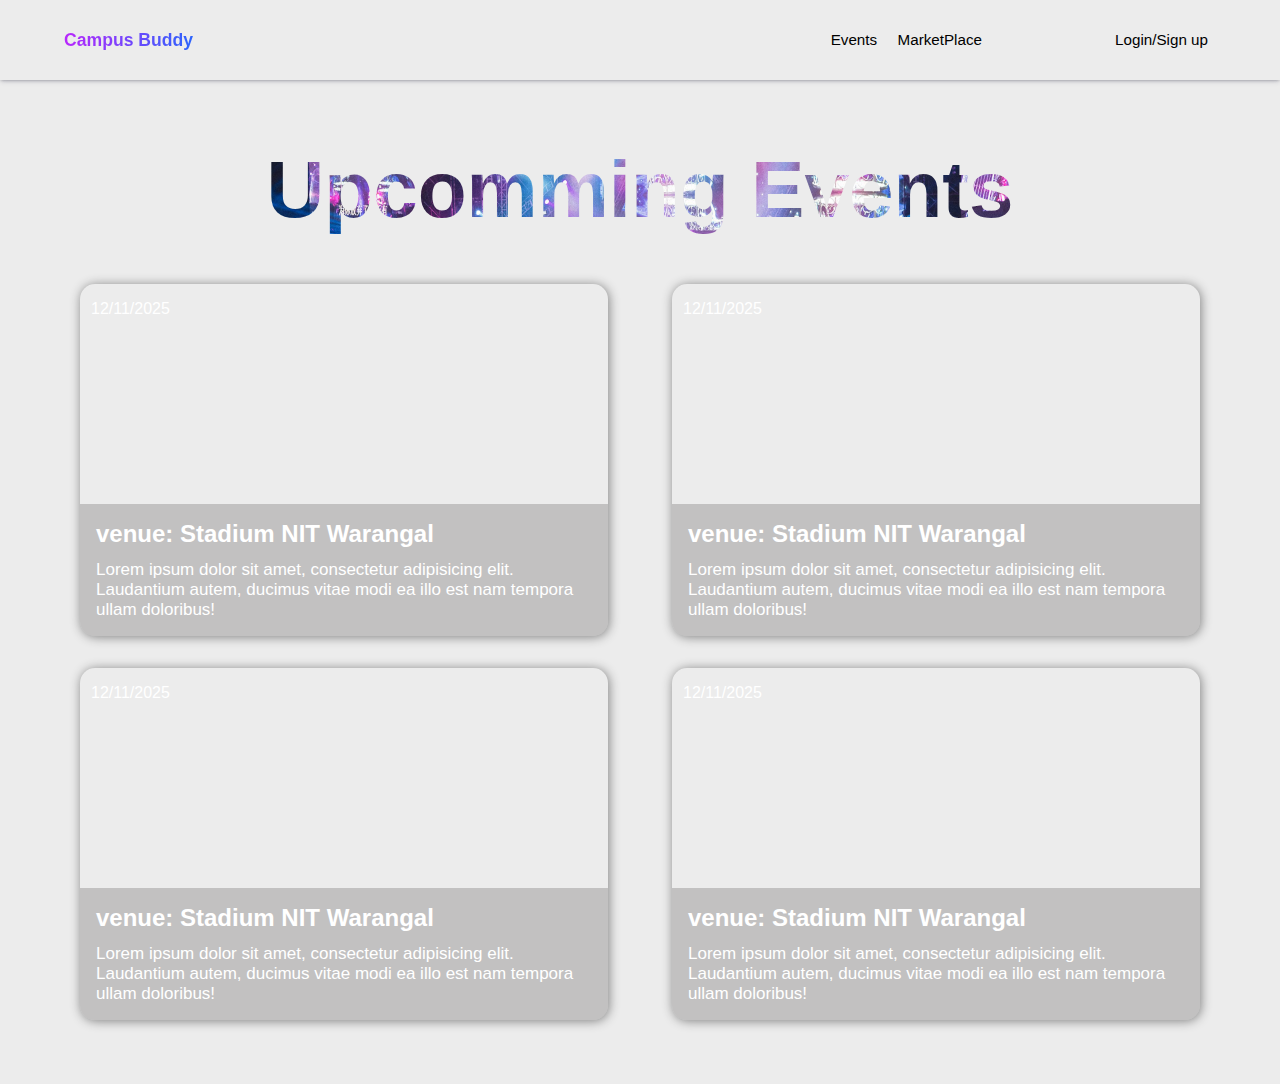
<file: pages/events.html>
<!DOCTYPE html>
<html lang="en">
<head>
    <meta charset="UTF-8">
    <meta name="viewport" content="width=device-width, initial-scale=1.0">
    <title>Login/Signup Form</title>
    <link rel="stylesheet" href="../css/main.css">
    <link rel="stylesheet" href="../css/events.css">
    <link href='https://unpkg.com/boxicons@2.1.4/css/boxicons.min.css' rel='stylesheet'>
</head>
<body>
    <nav>
      <div class="logo">
        <!-- <img src="assets/Logo64x64.png" alt="logo" /> -->
        <h1><a href="../index.html"> Campus Buddy</a></h1>
      </div>
      <ul id="links">
        <li>
            <a href="./events.html">Events</a>
            <a href="./marketPlace.html">MarketPlace</a>
            <a href="./sell.html" class="sell">Sell</a>
            <a class="logout">Logout</a>
            <a href="./login.html" class="login">Login/Sign up</a>
        </li>
        
      </ul>
      <div class="hamburger">
        <span class="line"></span>
        <span class="line"></span>
        <span class="line"></span>
      </div>
    </nav>
    <div class="menubar">
      <ul>
         <li>
            <a href="./events.html">Events</a>
            <a href="./marketPlace.html">MarketPlace</a>
            <a href="./sell.html" class="sell">Sell</a>
            <a class="logout">Logout</a>
            <a href="./login.html" class="login">Login/Sign up</a>
        </li>
        
      </ul>
    </div>



    <div class="container-events">
        <h1>Upcomming Events</h1>
        <div class="events">

            <div class="card">
                <div class="date">12/11/2025</div>
                <div class="details">
                    <div class="venue">venue: Stadium NIT Warangal</div>
                    <div class="event-desc">
                        Lorem ipsum dolor sit amet, consectetur adipisicing elit. Laudantium autem, ducimus vitae modi ea illo est nam tempora ullam doloribus!
                    </div>

                </div>
            </div>
            

            <div class="card">
                <div class="date">12/11/2025</div>
                <div class="details">
                    <div class="venue">venue: Stadium NIT Warangal</div>
                    <div class="event-desc">
                        Lorem ipsum dolor sit amet, consectetur adipisicing elit. Laudantium autem, ducimus vitae modi ea illo est nam tempora ullam doloribus!
                    </div>

                </div>
            </div>

            <div class="card">
                <div class="date">12/11/2025</div>
                <div class="details">
                    <div class="venue">venue: Stadium NIT Warangal</div>
                    <div class="event-desc">
                        Lorem ipsum dolor sit amet, consectetur adipisicing elit. Laudantium autem, ducimus vitae modi ea illo est nam tempora ullam doloribus!
                    </div>

                </div>
            </div>

            <div class="card">
                <div class="date">12/11/2025</div>
                <div class="details">
                    <div class="venue">venue: Stadium NIT Warangal</div>
                    <div class="event-desc">
                        Lorem ipsum dolor sit amet, consectetur adipisicing elit. Laudantium autem, ducimus vitae modi ea illo est nam tempora ullam doloribus!
                    </div>

                </div>
            </div>

        </div>
    </div>
    <script src="../js/script.js"></script>
</body>
</html>
</file>
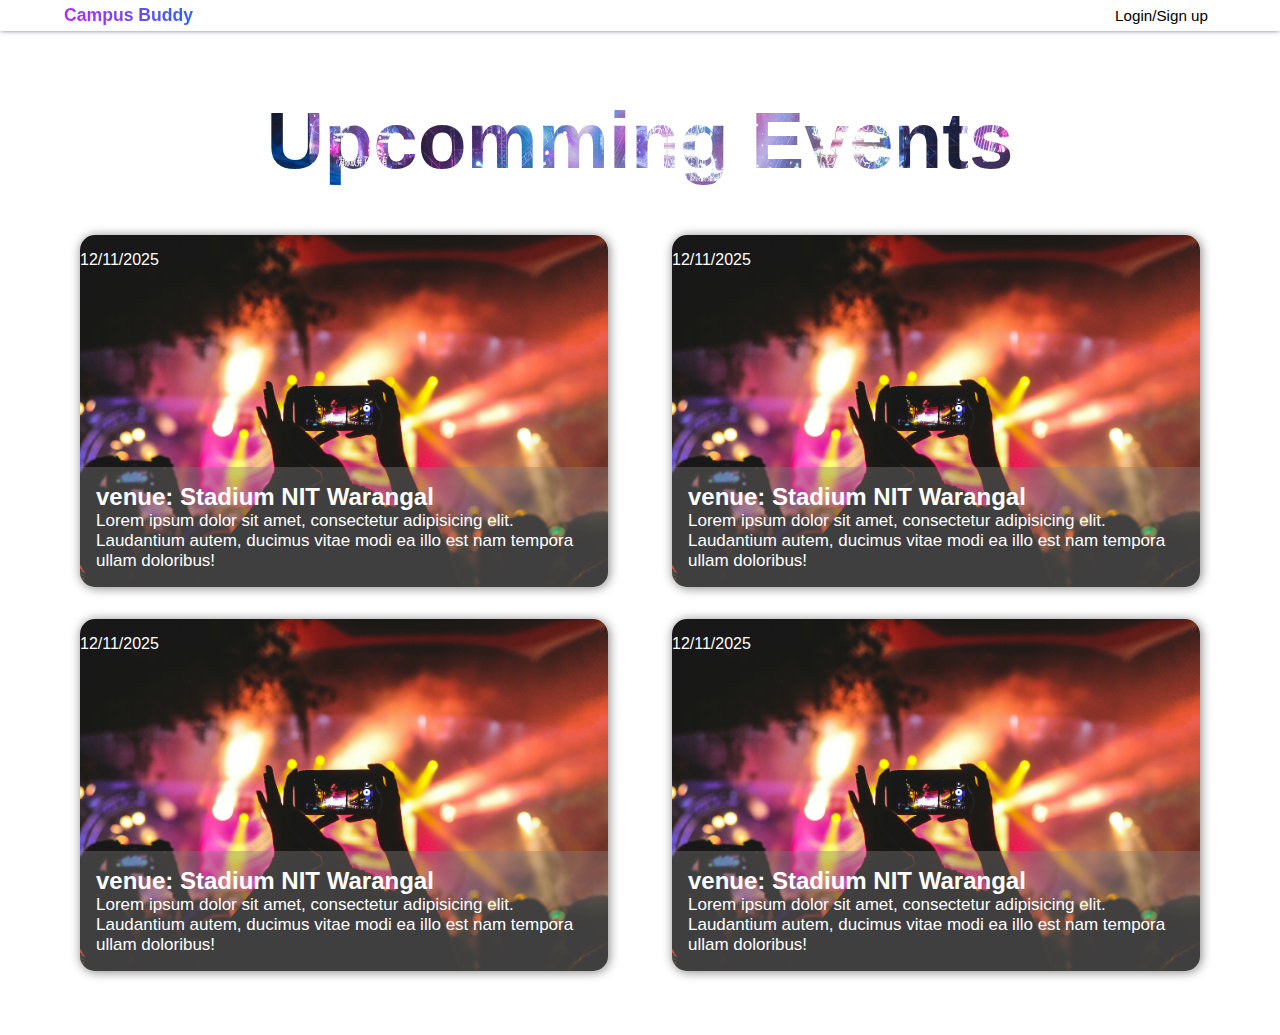
<file: frontend/pages/events.html>
<!DOCTYPE html>
<html lang="en">
<head>
    <meta charset="UTF-8">
    <meta name="viewport" content="width=device-width, initial-scale=1.0">
    <title>Login/Signup Form</title>
    <link rel="stylesheet" href="../css/main.css">
    <link rel="stylesheet" href="../css/events.css">
    <link href='https://unpkg.com/boxicons@2.1.4/css/boxicons.min.css' rel='stylesheet'>
</head>
<body>
    <nav>
      <div class="logo">
        <!-- <img src="assets/Logo64x64.png" alt="logo" /> -->
        <h1><a href="../index.html"> Campus Buddy</a></h1>
      </div>
      <ul>
        <li>
          <a href="./login.html">Login/Sign up</a>
        </li>
        
      </ul>
      <div class="hamburger">
        <span class="line"></span>
        <span class="line"></span>
        <span class="line"></span>
      </div>
    </nav>
    <div class="menubar">
      <ul>
         <li>
          <a href="#">Login/Sign up</a>
        </li>
        
      </ul>
    </div>



    <div class="container-events">
        <h1>Upcomming Events</h1>
        <div class="events">

            <div class="card">
                <div class="date">12/11/2025</div>
                <div class="details">
                    <div class="venue">venue: Stadium NIT Warangal</div>
                    <div class="event-desc">
                        Lorem ipsum dolor sit amet, consectetur adipisicing elit. Laudantium autem, ducimus vitae modi ea illo est nam tempora ullam doloribus!
                    </div>

                </div>
            </div>
            

            <div class="card">
                <div class="date">12/11/2025</div>
                <div class="details">
                    <div class="venue">venue: Stadium NIT Warangal</div>
                    <div class="event-desc">
                        Lorem ipsum dolor sit amet, consectetur adipisicing elit. Laudantium autem, ducimus vitae modi ea illo est nam tempora ullam doloribus!
                    </div>

                </div>
            </div>

            <div class="card">
                <div class="date">12/11/2025</div>
                <div class="details">
                    <div class="venue">venue: Stadium NIT Warangal</div>
                    <div class="event-desc">
                        Lorem ipsum dolor sit amet, consectetur adipisicing elit. Laudantium autem, ducimus vitae modi ea illo est nam tempora ullam doloribus!
                    </div>

                </div>
            </div>

            <div class="card">
                <div class="date">12/11/2025</div>
                <div class="details">
                    <div class="venue">venue: Stadium NIT Warangal</div>
                    <div class="event-desc">
                        Lorem ipsum dolor sit amet, consectetur adipisicing elit. Laudantium autem, ducimus vitae modi ea illo est nam tempora ullam doloribus!
                    </div>

                </div>
            </div>

        </div>
    </div>
</body>
</html>
</file>
<file: css/main.css>
* {
  box-sizing: border-box;
  -webkit-font-smoothing: antialiased;
  -moz-osx-font-smoothing: grayscale;
}

body {
  padding: 0;
  margin: 0;
  font-family: "Montserrat", sans-serif;
  background-color: #ECECEC;
}

nav {
  padding: 5px 5%;
  display: flex;
  height: 5rem;
  justify-content: space-between;
  align-items: center;
  box-shadow: rgba(50, 50, 93, 0.25) 0px 2px 5px -1px,
    rgba(0, 0, 0, 0.3) 0px 1px 3px -1px;
  z-index: 1;
}
nav .logo {
  display: flex;
  align-items: center;
}
nav .logo img {
  height: 25px;
  width: auto;
  margin-right: 10px;
}
nav .logo h1 {
  font-size: 1.1rem;
  background: linear-gradient(to right, #b927fc 0%, #2c64fc 100%);
  -webkit-background-clip: text;
  background-clip: text;
  -webkit-text-fill-color: transparent;
}

nav ul {
  list-style: none;
  display: flex;
}
nav ul li {
  margin-left: 1.5rem;
}
nav ul li a {
  text-decoration: none;
  color: #000;
  font-size: 95%;
  font-weight: 400;
  padding: 4px 8px;
  border-radius: 5px;
}

nav ul li a:hover {
  background-color: #f5f5f5;
}

.hamburger {
  display: none;
  cursor: pointer;
}

.hamburger .line {
  width: 25px;
  height: 1px;
  background-color: #1f1f1f;
  display: block;
  margin: 7px auto;
  transition: all 0.3s ease-in-out;
}
.hamburger-active {
  transition: all 0.3s ease-in-out;
  transition-delay: 0.6s;
  transform: rotate(45deg);
}

.hamburger-active .line:nth-child(2) {
  width: 0px;
}

.hamburger-active .line:nth-child(1),
.hamburger-active .line:nth-child(3) {
  transition-delay: 0.3s;
}

.hamburger-active .line:nth-child(1) {
  transform: translateY(12px);
}

.hamburger-active .line:nth-child(3) {
  transform: translateY(-5px) rotate(90deg);
}

.menubar {
  position: absolute;
  top: 0;
  left: -60%;
  display: flex;
  justify-content: center;
  align-items: flex-start;
  width: 60%;
  height: 100vh;
  padding: 20% 0;
  background: rgba(255, 255, 255);
  transition: all 0.5s ease-in;
  z-index: 20;
}
.active {
  left: 0;
  box-shadow: rgba(149, 157, 165, 0.2) 0px 8px 24px;
}

.menubar ul {
  padding: 0;
  list-style: none;
}
.menubar ul li {
  margin-bottom: 32px;
}

.menubar ul li a {
  text-decoration: none;
  color: #000;
  font-size: 95%;
  font-weight: 400;
  padding: 5px 10px;
  border-radius: 5px;
}

.menubar ul li a:hover {
  background-color: #f5f5f5;
}


.hero{
    position: relative;
    width: 100%;

}

.parallax {
  /* The image used */
  background-image: url("/frontend/assets/NIT-Warangal.jpg");

  /* Set a specific height */
  min-height: 92vh; 

  /* Create the parallax scrolling effect */
  background-attachment: fixed;
  background-position: center;
  background-repeat: no-repeat;
  background-size: cover;
}
.hero>img{
    width: 100%;
    height: 91vh;
    filter: brightness(0.8);
}
.hero-text{
    position: absolute;
    width: 100%;
    height: 100%;
    top: 0;
    display: flex;
    flex-direction: column;
    padding: 0 2rem;
    justify-content: center;
    align-items: center;
    justify-self: center;
    text-align: center;
    z-index: 10;

}
.hero-text>h1,.hero-text>p{
    color: white;
    font-size: 3rem;
    text-shadow: 1px 2px 5px rgb(84, 83, 83);
}

.hero-text>p{
    font-size: 2rem;
    

}

.slide-up{
    opacity: 0;
    transform: translateY(100px);
    animation: slideUp 1.5s ease-out forwards;

}



.ag-courses_box {
  display: -webkit-box;
  display: -ms-flexbox;
  display: flex;
  -webkit-box-align: start;
  -ms-flex-align: start;
  align-items: flex-start;
  -ms-flex-wrap: wrap;
  flex-wrap: wrap;
    justify-content: center;
    gap: 3rem;
  padding: 50px 0;
}
.ag-courses_item {
  -ms-flex-preferred-size: calc(33.33333% - 30px);
  flex-basis: calc(33.33333% - 30px);

  margin: 0 15px 30px;

  overflow: hidden;

  border-radius: 28px;
  min-width: 15rem;
}
.ag-courses-item_link {
  display: block;
  padding: 30px 20px;
  background-color: #e3e3e6;
    text-decoration: none;
  overflow: hidden;

  position: relative;
}
.ag-courses-item_link:hover,
.ag-courses-item_link:hover .ag-courses-item_date {
  text-decoration: none;
  color: #FFF;
}
.ag-courses-item_link:hover .ag-courses-item_bg {
  -webkit-transform: scale(10);
  -ms-transform: scale(10);
  transform: scale(10);
}
.ag-courses-item_title {
  min-height: 87px;
  display: flex;
  align-items: center;
  justify-content: center;
  overflow: hidden;

  font-weight: bold;
  font-size: 30px;
  color: rgb(66, 65, 65);

  z-index: 2;
  position: relative;
}
.ag-courses-item_date-box {
  font-size: 18px;
  color: #FFF;

  z-index: 2;
  position: relative;
}
.ag-courses-item_date {
  font-weight: bold;
  color: #f9b234;

  -webkit-transition: color .5s ease;
  -o-transition: color .5s ease;
  transition: color .5s ease
}
.ag-courses-item_bg {
  height: 128px;
  width: 128px;
  background-color: #619ebf;

  z-index: 1;
  position: absolute;
  top: -75px;
  right: -75px;

  border-radius: 50%;

  -webkit-transition: all .5s ease;
  -o-transition: all .5s ease;
  transition: all .5s ease;
}


.container {
  text-align: center;
  color: var(--color);
  width: 100%;
  min-height: 100vh;
  display: flex;
  flex-direction: column;
  align-items: center;
  justify-content: center;
  
/*  this is where the magic happens:  */
  background-attachment: fixed;
}

.second {
  background-image:url(/frontend/assets/students.jpg);
  background-attachment: fixed;
  display: flex;
  flex-wrap: wrap;
  padding: 2rem;
  background-repeat: no-repeat;
  background-size: cover;
}


h3 {
  font-weight: 700;
  font-size: 1.6rem;
  margin-top: 1em;
}

.card > a {
  margin-bottom: 2em;
}




.item {
  display: flex;
  max-width: 320px;
  background-color: white;;
  flex-direction: column;
  align-items: center;
  border-radius: .5em;
  -webkit-box-shadow: 0px 29px 38px -15px rgba(0,0,0,0.43);
  -moz-box-shadow: 0px 29px 38px -15px rgba(0,0,0,0.43);
  box-shadow: 0px 29px 38px -15px rgba(0,0,0,0.43);
  transition: transform 1s;
}

.item:hover{
  transform: scale(1.1);
}

.img {
  width: 90%;
  height: 200px;
  background-color: lightgrey;
  background-size: cover;
  background-position: center;
  margin-top: 20px;
  border-radius: .3em;;
}

.img-first{
  background-image: url(/frontend/assets/events.jpg);
}
.img-second {
  background-image: url(/frontend/assets/marketPlace.jpg);
}

.img-third {
  background-image: url(/frontend/assets/help-desk.jpg);
}

.second {
  flex-direction: row;
  gap: 1.6em;
}


@keyframes slideUp{
    0%{
        opacity: 0;
        transform: translateY(100px);
    }
    60%{
        opacity: 1;
        transform: translateY(-10px);
    }
    100%{
        opacity: 1;
        transform: translateY(0px);
    }
}


footer{
  background-color: #619ebf;
  height: 30vh;
  padding: 2rem 5rem;
  color: white;
}



/* resposive part */
@media screen and (max-width: 980px) {
  .hamburger {
    display: block;
  }
  nav ul {
    display: none;
  }
  .hero-text{
    width: 100%;
  }
  .hero-text>h1{
    font-size: 2rem;
  }
  .hero-text>p{
    font-size: 1.5rem;
  }

  
}
</file>
<file: css/events.css>
*{
    margin: 0;
    padding: 0;
}




.container-events{
    padding: 4rem;
}
.container-events h1{
    text-align: center;
    margin-bottom: 3rem;
    font-size: 5rem;
    font-weight: bolder;
    background-image: url(../assets/event_text.jpg);
    background-size: cover;
    background-position:0px 30rem;
    background-clip: text;
    -webkit-background-clip: text;
    color: transparent;
}
.events{
        display: flex;
    gap: 2rem;
    flex-wrap: wrap;
    justify-content: space-around;

}
.card{
width: 33rem;
display: flex;
flex-direction: column;
justify-content: space-between;
height: 22rem;
/* background-image: url(../assets/comming_event_1.jpg); */
background-size: cover;
background-repeat: no-repeat;
color: white;
padding-top: 1rem;
border-radius: 15px;
box-shadow: 1px 1px 11px gray;
overflow: hidden;
}
.details{
    font-size: 17px;
    background: #827e7e63;
    width: 100%;
    padding: 1rem;
}
.venue{
    font-size: 1.5rem;
    font-weight: bolder;   
    margin-bottom: 12px;
}

.date{
    padding-left: 11px;
}


@media screen and (max-width: 425px){
    
    .container-events{
        padding: 1rem;

    }
    .container-events h1{
        font-size: 2rem;

    }
    .card{
        width: 100%;
    }
    .details{
        font-size: 13px;
    }
    .venue{
        font-size: 1rem;
    }

}
</file>
<file: frontend/css/main.css>
* {
  box-sizing: border-box;
  -webkit-font-smoothing: antialiased;
  -moz-osx-font-smoothing: grayscale;
}

body {
  padding: 0;
  margin: 0;
  font-family: "Montserrat", sans-serif;
}

nav {
  padding: 5px 5%;
  display: flex;
  justify-content: space-between;
  align-items: center;
  box-shadow: rgba(50, 50, 93, 0.25) 0px 2px 5px -1px,
    rgba(0, 0, 0, 0.3) 0px 1px 3px -1px;
  z-index: 1;
}
nav .logo {
  display: flex;
  align-items: center;
}
nav .logo img {
  height: 25px;
  width: auto;
  margin-right: 10px;
}
nav .logo h1 {
  font-size: 1.1rem;
  background: linear-gradient(to right, #b927fc 0%, #2c64fc 100%);
  -webkit-background-clip: text;
  background-clip: text;
  -webkit-text-fill-color: transparent;
}

nav ul {
  list-style: none;
  display: flex;
}
nav ul li {
  margin-left: 1.5rem;
}
nav ul li a {
  text-decoration: none;
  color: #000;
  font-size: 95%;
  font-weight: 400;
  padding: 4px 8px;
  border-radius: 5px;
}

nav ul li a:hover {
  background-color: #f5f5f5;
}

.hamburger {
  display: none;
  cursor: pointer;
}

.hamburger .line {
  width: 25px;
  height: 1px;
  background-color: #1f1f1f;
  display: block;
  margin: 7px auto;
  transition: all 0.3s ease-in-out;
}
.hamburger-active {
  transition: all 0.3s ease-in-out;
  transition-delay: 0.6s;
  transform: rotate(45deg);
}

.hamburger-active .line:nth-child(2) {
  width: 0px;
}

.hamburger-active .line:nth-child(1),
.hamburger-active .line:nth-child(3) {
  transition-delay: 0.3s;
}

.hamburger-active .line:nth-child(1) {
  transform: translateY(12px);
}

.hamburger-active .line:nth-child(3) {
  transform: translateY(-5px) rotate(90deg);
}

.menubar {
  position: absolute;
  top: 0;
  left: -60%;
  display: flex;
  justify-content: center;
  align-items: flex-start;
  width: 60%;
  height: 100vh;
  padding: 20% 0;
  background: rgba(255, 255, 255);
  transition: all 0.5s ease-in;
  z-index: 20;
}
.active {
  left: 0;
  box-shadow: rgba(149, 157, 165, 0.2) 0px 8px 24px;
}

.menubar ul {
  padding: 0;
  list-style: none;
}
.menubar ul li {
  margin-bottom: 32px;
}

.menubar ul li a {
  text-decoration: none;
  color: #000;
  font-size: 95%;
  font-weight: 400;
  padding: 5px 10px;
  border-radius: 5px;
}

.menubar ul li a:hover {
  background-color: #f5f5f5;
}


.hero{
    position: relative;
    width: 100%;

}

.parallax {
  /* The image used */
  background-image: url("/frontend/assets/NIT-Warangal.jpg");

  /* Set a specific height */
  min-height: 92vh; 

  /* Create the parallax scrolling effect */
  background-attachment: fixed;
  background-position: center;
  background-repeat: no-repeat;
  background-size: cover;
}
.hero>img{
    width: 100%;
    height: 91vh;
    filter: brightness(0.8);
}
.hero-text{
    position: absolute;
    width: 100%;
    height: 100%;
    top: 0;
    display: flex;
    flex-direction: column;
    padding: 0 2rem;
    justify-content: center;
    align-items: center;
    justify-self: center;
    text-align: center;
    z-index: 10;

}
.hero-text>h1,.hero-text>p{
    color: white;
    font-size: 3rem;
    text-shadow: 1px 2px 5px rgb(84, 83, 83);
}

.hero-text>p{
    font-size: 2rem;
    

}

.slide-up{
    opacity: 0;
    transform: translateY(100px);
    animation: slideUp 1.5s ease-out forwards;

}



.ag-courses_box {
  display: -webkit-box;
  display: -ms-flexbox;
  display: flex;
  -webkit-box-align: start;
  -ms-flex-align: start;
  align-items: flex-start;
  -ms-flex-wrap: wrap;
  flex-wrap: wrap;
    justify-content: center;
    gap: 3rem;
  padding: 50px 0;
}
.ag-courses_item {
  -ms-flex-preferred-size: calc(33.33333% - 30px);
  flex-basis: calc(33.33333% - 30px);

  margin: 0 15px 30px;

  overflow: hidden;

  border-radius: 28px;
  min-width: 15rem;
}
.ag-courses-item_link {
  display: block;
  padding: 30px 20px;
  background-color: #e3e3e6;
    text-decoration: none;
  overflow: hidden;

  position: relative;
}
.ag-courses-item_link:hover,
.ag-courses-item_link:hover .ag-courses-item_date {
  text-decoration: none;
  color: #FFF;
}
.ag-courses-item_link:hover .ag-courses-item_bg {
  -webkit-transform: scale(10);
  -ms-transform: scale(10);
  transform: scale(10);
}
.ag-courses-item_title {
  min-height: 87px;
  display: flex;
  align-items: center;
  justify-content: center;
  overflow: hidden;

  font-weight: bold;
  font-size: 30px;
  color: rgb(66, 65, 65);

  z-index: 2;
  position: relative;
}
.ag-courses-item_date-box {
  font-size: 18px;
  color: #FFF;

  z-index: 2;
  position: relative;
}
.ag-courses-item_date {
  font-weight: bold;
  color: #f9b234;

  -webkit-transition: color .5s ease;
  -o-transition: color .5s ease;
  transition: color .5s ease
}
.ag-courses-item_bg {
  height: 128px;
  width: 128px;
  background-color: #619ebf;

  z-index: 1;
  position: absolute;
  top: -75px;
  right: -75px;

  border-radius: 50%;

  -webkit-transition: all .5s ease;
  -o-transition: all .5s ease;
  transition: all .5s ease;
}


.container {
  text-align: center;
  color: var(--color);
  width: 100%;
  min-height: 100vh;
  display: flex;
  flex-direction: column;
  align-items: center;
  justify-content: center;
  background-image: url(https://images.unsplash.com/photo-1519120944692-1a8d8cfc107f?ixlib=rb-1.2.1&ixid=MnwxMjA3fDB8MHxwaG90by1wYWdlfHx8fGVufDB8fHx8&auto=format&fit=crop&w=872&q=80);
  background-size: cover;
  background-position: center;
  
/*  this is where the magic happens:  */
  background-attachment: fixed;
}

.second {
  background-image:url(/frontend/assets/students.jpg);
  background-attachment: fixed;
  display: flex;
  flex-wrap: wrap;
  padding: 2rem;
  background-repeat: no-repeat;
  background-size: cover;
}


h3 {
  font-weight: 700;
  font-size: 1.6rem;
  margin-top: 1em;
}

.card > a {
  margin-bottom: 2em;
}




.item {
  display: flex;
  max-width: 320px;
  background-color: white;;
  flex-direction: column;
  align-items: center;
  border-radius: .5em;
  -webkit-box-shadow: 0px 29px 38px -15px rgba(0,0,0,0.43);
  -moz-box-shadow: 0px 29px 38px -15px rgba(0,0,0,0.43);
  box-shadow: 0px 29px 38px -15px rgba(0,0,0,0.43);
}

.img {
  width: 90%;
  height: 200px;
  background-color: lightgrey;
  background-size: cover;
  background-position: center;
  margin-top: 20px;
  border-radius: .3em;;
}

.img-first{
  background-image: url(/frontend/assets/events.jpg);
}
.img-second {
  background-image: url(/frontend/assets/marketPlace.jpg);
}

.img-third {
  background-image: url(/frontend/assets/help-desk.jpg);
}

.second {
  flex-direction: row;
  gap: 1.6em;
}


@keyframes slideUp{
    0%{
        opacity: 0;
        transform: translateY(100px);
    }
    60%{
        opacity: 1;
        transform: translateY(-10px);
    }
    100%{
        opacity: 1;
        transform: translateY(0px);
    }
}

/* resposive part */
@media screen and (max-width: 980px) {
  .hamburger {
    display: block;
  }
  nav ul {
    display: none;
  }
  .hero-text{
    width: 100%;
  }
  .hero-text>h1{
    font-size: 2rem;
  }
  .hero-text>p{
    font-size: 1.5rem;
  }

  
}
</file>
<file: frontend/css/events.css>
*{
    margin: 0;
    padding: 0;
}




.container-events{
    padding: 4rem;
}
.container-events h1{
    text-align: center;
    margin-bottom: 3rem;
    font-size: 5rem;
    font-weight: bolder;
    background-image: url(../assets/event_text.jpg);
    background-size: cover;
    background-position:0px 30rem;
    background-clip: text;
    -webkit-background-clip: text;
    color: transparent;
}
.events{
        display: flex;
    gap: 2rem;
    flex-wrap: wrap;
    justify-content: space-around;

}
.card{
width: 33rem;
display: flex;
flex-direction: column;
justify-content: space-between;
height: 22rem;
background-image: url(../assets/comming_event_1.jpg);
background-size: cover;
background-repeat: no-repeat;
color: white;
padding-top: 1rem;
border-radius: 15px;
box-shadow: 1px 1px 11px gray;
overflow: hidden;
}
.details{
    font-size: 17px;
    background: #827e7e63;
    width: 100%;
    padding: 1rem;
}
.venue{
    font-size: 1.5rem;
    font-weight: bolder;   
}



@media screen and (max-width: 425px){
    
    .container-events{
        padding: 1rem;

    }
    .container-events h1{
        font-size: 2rem;

    }
    .card{
        width: 100%;
    }
    .details{
        font-size: 13px;
    }
    .venue{
        font-size: 1rem;
    }

}
</file>
